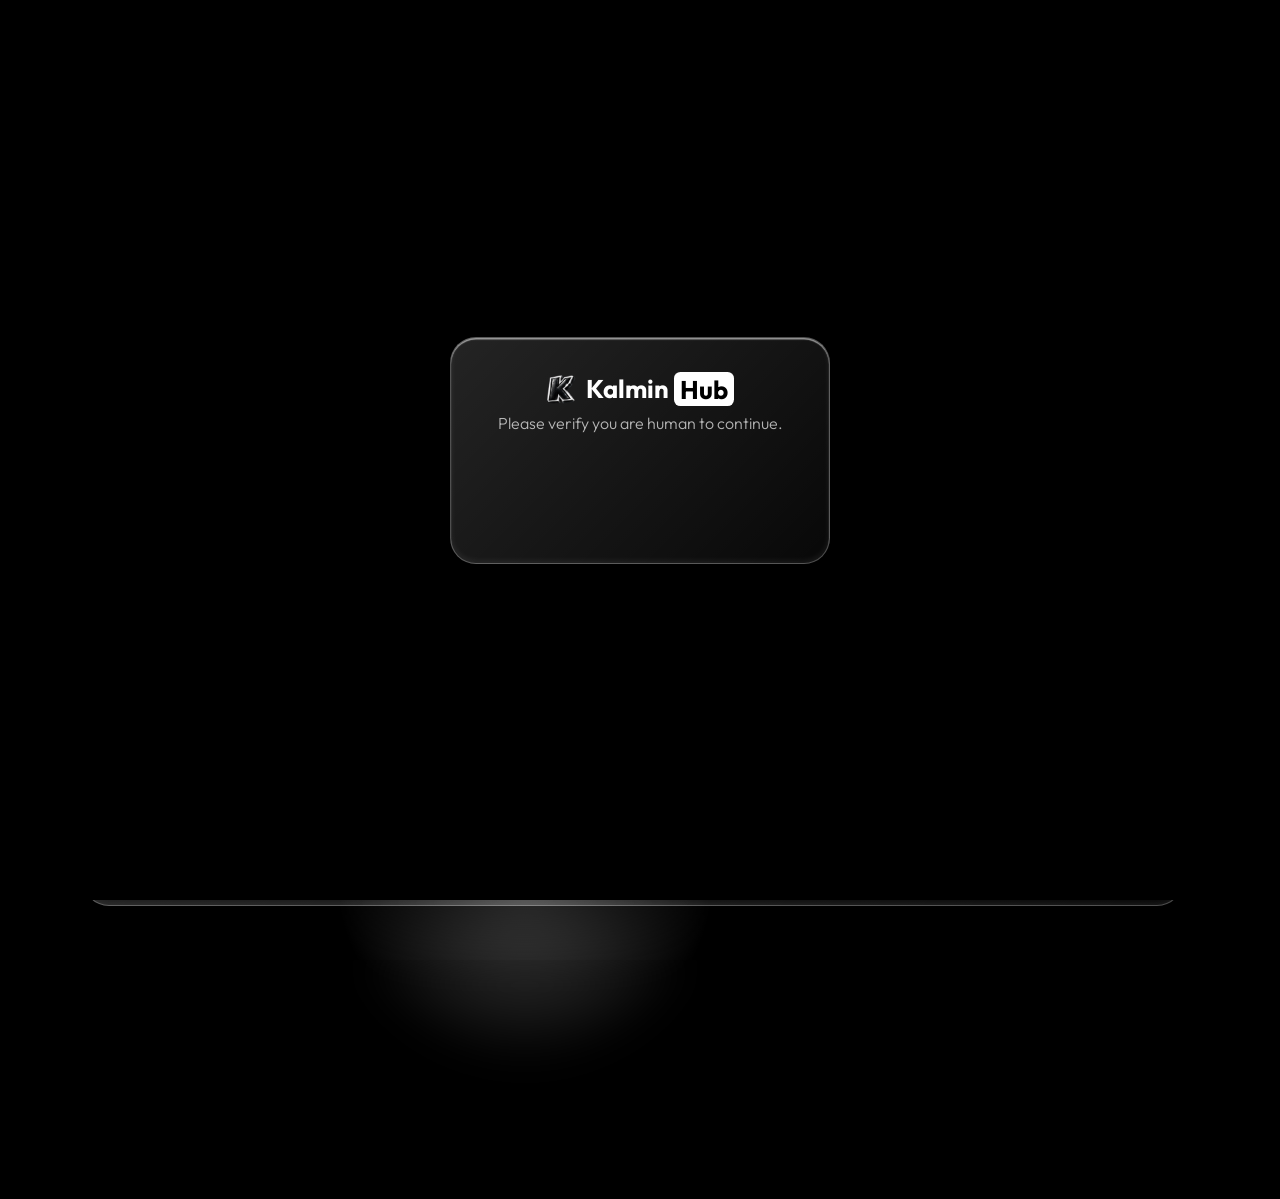
<file: index.html>
<!DOCTYPE html>
<html lang="en" data-theme="dark">
<head>
<meta charset="utf-8">
<meta name="viewport" content="width=device-width, initial-scale=1">
<title>Kalmin Hub</title>
<link rel="icon" type="image/png" href="/webicon.png">
<link href="https://fonts.googleapis.com/css2?family=Outfit:wght@200;300;500;700&display=swap" rel="stylesheet">
<script src="https://js.hcaptcha.com/1/api.js?render=explicit" async defer></script>
<script>document.write('<link rel="stylesheet" href="/style.css?v='+Math.floor(Date.now()/300000)+'">')</script>
</head>
<body>
<div class="blob b1"></div><div class="blob b2"></div><div class="blob b3"></div>

<div id="gate"><div class="glass">
  <div class="brand"><img src="/favicon.png" alt=""><span>Kalmin <b>Hub</b></span></div>
  <p>Please verify you are human to continue.</p>
  <div id="hc" class="h-captcha"></div>
</div></div>

<nav class="glass">
  <a class="brand" href="/" data-l><img src="/favicon.png" alt=""><span>Kalmin <b>Hub</b></span></a>
  <button class="ic" id="burger" aria-label="Menu">☰</button>
  <div class="links" id="links">
    <a href="/" data-l data-k="dash">Dashboard</a>
    <a href="/tutorials" data-l data-k="tut">Tutorial</a>
    <a href="/games" data-l data-k="games">Games</a>
    <a href="/executers" data-l data-k="exec">Executors</a>
    <button class="ic" id="theme" aria-label="Toggle theme">☾</button>
  </div>
</nav>

<main id="app"></main>

<footer class="glass">
  <div class="fc" id="fc"></div>
  <div class="fb">
    <p><span data-k="copy">© 2026 Kalmin. All rights reserved.</span><br><span data-k="disc">Kalmin is not affiliated with, endorsed by, or sponsored by Roblox Corporation. Roblox is a registered trademark of Roblox Corporation.</span></p>
    <select id="lang" aria-label="Language"><option value="en">English</option><option value="es">Español</option><option value="fr">Français</option><option value="de">Deutsch</option><option value="pt">Português</option></select>
  </div>
</footer>

<script>document.write('<script src="/app.js?v='+Math.floor(Date.now()/300000)+'"><\/script>')</script>
</body>
</html>
</file>
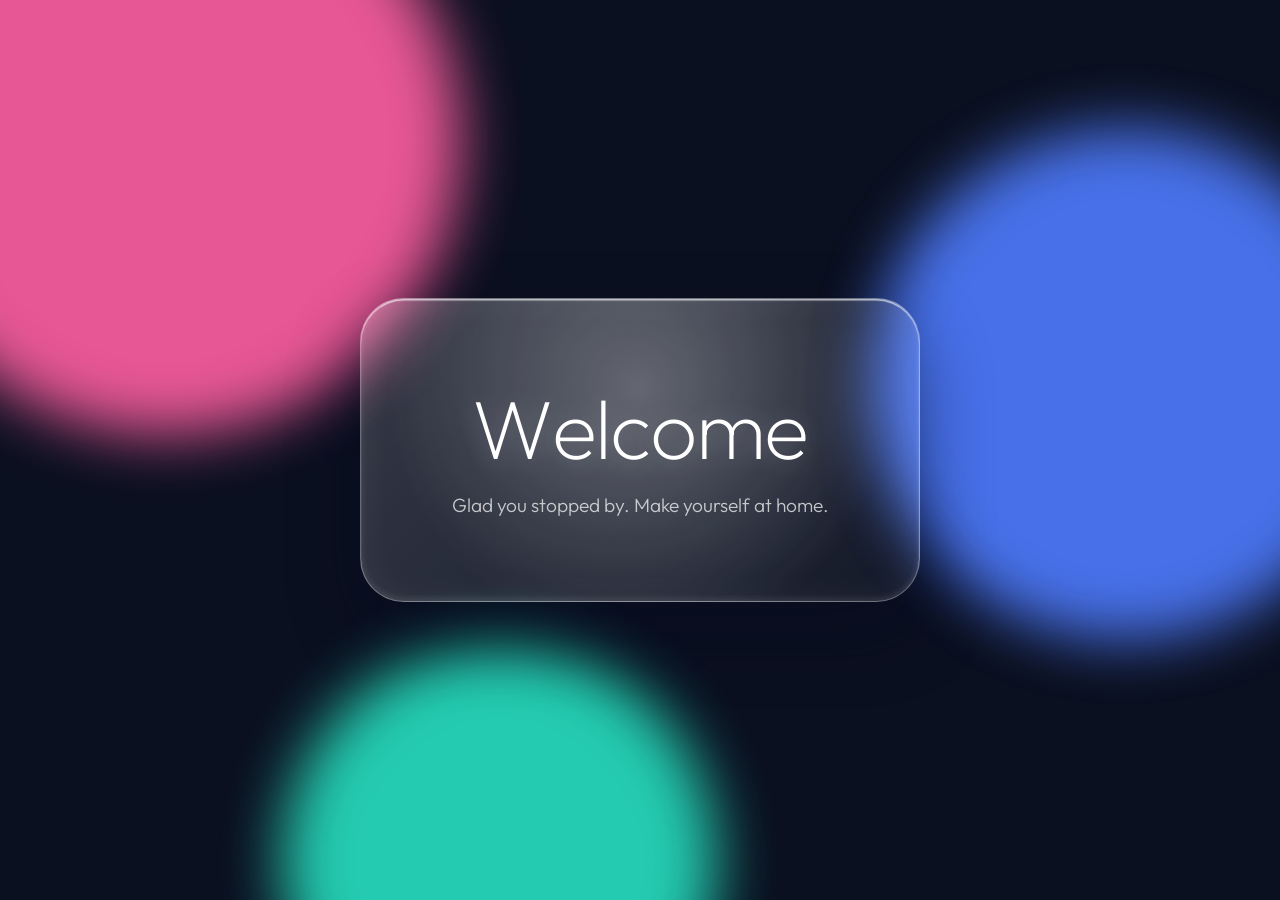
<file: KalminWeb.html>
<!DOCTYPE html>
<html lang="en">
<head>
<meta charset="utf-8">
<meta name="viewport" content="width=device-width, initial-scale=1">
<title>Welcome</title>
<link rel="preconnect" href="https://fonts.googleapis.com">
<link rel="preconnect" href="https://fonts.gstatic.com" crossorigin>
<link href="https://fonts.googleapis.com/css2?family=Outfit:wght@200;300;500&display=swap" rel="stylesheet">
<style>
  :root {
    --bg: #0b1020;
    --ink: #ffffff;
    --ink-soft: rgba(255, 255, 255, 0.72);
    --edge: rgba(255, 255, 255, 0.35);
    --mx: 50%;
    --my: 30%;
  }
  * { box-sizing: border-box; margin: 0; }
  html, body { height: 100%; }
  body {
    background: var(--bg);
    color: var(--ink);
    font-family: "Outfit", system-ui, -apple-system, "Segoe UI", sans-serif;
    display: grid;
    place-items: center;
    overflow: hidden;
    padding: 24px;
  }

  /* Colour the glass has to bend: blobs drift and change shape */
  .blob {
    position: fixed;
    filter: blur(30px);
    opacity: 0.9;
    border-radius: 50%;
    animation: drift 18s ease-in-out infinite alternate, morph 12s ease-in-out infinite alternate;
  }
  .b1 { width: 46vmax; height: 46vmax; left: -10vmax; top: -12vmax; background: #ff5fa2; }
  .b2 { width: 40vmax; height: 40vmax; right: -8vmax; top: 10vmax; background: #4f7cff; animation-duration: 22s, 14s; animation-delay: -6s, -3s; }
  .b3 { width: 34vmax; height: 34vmax; left: 22vmax; bottom: -14vmax; background: #27e0c0; animation-duration: 26s, 16s; animation-delay: -12s, -8s; }
  @keyframes drift {
    from { transform: translate(0, 0) scale(1) rotate(0deg); }
    to   { transform: translate(7vmax, 6vmax) scale(1.14) rotate(25deg); }
  }
  @keyframes morph {
    0%   { border-radius: 50% 50% 50% 50%; }
    50%  { border-radius: 62% 38% 46% 54% / 48% 60% 40% 52%; }
    100% { border-radius: 40% 60% 58% 42% / 56% 44% 56% 44%; }
  }

  /* Rising glass bubbles (created by the script below) */
  .bubble {
    position: fixed;
    bottom: -80px;
    border-radius: 50%;
    border: 1px solid rgba(255,255,255,0.4);
    background: radial-gradient(circle at 30% 28%, rgba(255,255,255,0.55), rgba(255,255,255,0.06) 55%);
    box-shadow: inset 0 0 12px rgba(255,255,255,0.18);
    -webkit-backdrop-filter: blur(3px);
    backdrop-filter: blur(3px);
    animation: rise linear infinite;
    pointer-events: none;
  }
  @keyframes rise {
    0%   { transform: translate3d(0, 0, 0) scale(0.8); opacity: 0; }
    10%  { opacity: 1; }
    50%  { transform: translate3d(var(--sway), -55vh, 0) scale(1); }
    90%  { opacity: 1; }
    100% { transform: translate3d(calc(var(--sway) * -1), -120vh, 0) scale(1.1); opacity: 0; }
  }

  /* Panel: enter once, then float forever, then tilt with the pointer */
  .enter { animation: arrive 1.2s cubic-bezier(.2,.8,.2,1) both; width: min(560px, 100%); position: relative; z-index: 1; }
  .float { animation: bob 7s ease-in-out infinite; }
  @keyframes arrive {
    from { opacity: 0; transform: translateY(30px) scale(0.94); filter: blur(12px); }
    to   { opacity: 1; transform: none; filter: blur(0); }
  }
  @keyframes bob {
    0%, 100% { transform: translateY(0); }
    50%      { transform: translateY(-14px); }
  }

  .glass {
    position: relative;
    overflow: hidden;
    padding: clamp(44px, 9vw, 84px) clamp(28px, 7vw, 64px);
    text-align: center;
    border-radius: 44px;
    background:
      radial-gradient(420px circle at var(--mx) var(--my), rgba(255,255,255,0.28), transparent 60%),
      linear-gradient(135deg, rgba(255,255,255,0.18), rgba(255,255,255,0.04));
    -webkit-backdrop-filter: blur(26px) saturate(180%) brightness(1.08);
    backdrop-filter: blur(26px) saturate(180%) brightness(1.08);
    border: 1px solid var(--edge);
    box-shadow:
      inset 0 1.5px 1px rgba(255,255,255,0.65),
      inset 0 -2px 6px rgba(255,255,255,0.12),
      inset 0 0 40px rgba(255,255,255,0.06),
      0 30px 70px rgba(5, 8, 30, 0.45);
    transition: transform 0.25s ease-out;
  }
  /* A band of light that sweeps across the glass */
  .glass::after {
    content: "";
    position: absolute;
    top: -20%; bottom: -20%; left: 0;
    width: 40%;
    background: linear-gradient(100deg, transparent, rgba(255,255,255,0.28), transparent);
    transform: translateX(-160%) skewX(-18deg);
    animation: sweep 6.5s ease-in-out 1.8s infinite;
    pointer-events: none;
  }
  @keyframes sweep {
    0%   { transform: translateX(-160%) skewX(-18deg); }
    35%, 100% { transform: translateX(420%) skewX(-18deg); }
  }

  /* Letters rise and focus one by one */
  h1 {
    font-weight: 200;
    font-size: clamp(2.8rem, 11vw, 5.2rem);
    letter-spacing: -0.02em;
    line-height: 1.1;
    text-shadow: 0 2px 24px rgba(255,255,255,0.25);
  }
  .ch {
    display: inline-block;
    opacity: 0;
    animation: letter 0.9s cubic-bezier(.2,.8,.2,1) forwards;
    animation-delay: calc(0.7s + var(--i) * 0.08s);
  }
  @keyframes letter {
    from { opacity: 0; transform: translateY(0.6em) scale(0.9); filter: blur(10px); }
    to   { opacity: 1; transform: none; filter: blur(0); }
  }
  p {
    margin-top: 18px;
    font-weight: 300;
    font-size: clamp(1rem, 3.4vw, 1.2rem);
    color: var(--ink-soft);
    opacity: 0;
    animation: fade 1.2s ease-out 1.9s forwards;
  }
  @keyframes fade {
    from { opacity: 0; transform: translateY(8px); }
    to   { opacity: 1; transform: none; }
  }

  @supports not ((backdrop-filter: blur(1px)) or (-webkit-backdrop-filter: blur(1px))) {
    .glass { background: rgba(30, 36, 70, 0.7); }
  }
  @media (prefers-reduced-motion: reduce) {
    .blob, .bubble, .enter, .float, .glass::after { animation: none; }
    .bubble { display: none; }
    .ch, p { animation: none; opacity: 1; }
    .glass { transition: none; }
  }
</style>
</head>
<body>
  <div class="blob b1"></div>
  <div class="blob b2"></div>
  <div class="blob b3"></div>

  <div class="enter">
    <div class="float">
      <main class="glass" id="glass">
        <h1 id="title" aria-label="Welcome">Welcome</h1>
        <p>Glad you stopped by. Make yourself at home.</p>
      </main>
    </div>
  </div>

<script>
  (function () {
    var reduce = window.matchMedia("(prefers-reduced-motion: reduce)").matches;

    // Split the headline into letters for the staggered reveal
    var title = document.getElementById("title");
    var text = title.textContent;
    title.textContent = "";
    text.split("").forEach(function (c, i) {
      var s = document.createElement("span");
      s.className = "ch";
      s.setAttribute("aria-hidden", "true");
      s.style.setProperty("--i", i);
      s.textContent = c;
      title.appendChild(s);
    });

    if (reduce) return;

    // Rising bubbles
    for (var n = 0; n < 14; n++) {
      var b = document.createElement("div");
      var size = 14 + Math.random() * 46;
      b.className = "bubble";
      b.style.width = b.style.height = size + "px";
      b.style.left = Math.random() * 100 + "vw";
      b.style.animationDuration = 14 + Math.random() * 16 + "s";
      b.style.animationDelay = -Math.random() * 24 + "s";
      b.style.setProperty("--sway", (Math.random() * 60 - 30) + "px");
      document.body.appendChild(b);
    }

    // The light on the glass follows the pointer, and the panel tilts slightly
    var glass = document.getElementById("glass");
    window.addEventListener("pointermove", function (e) {
      var r = glass.getBoundingClientRect();
      glass.style.setProperty("--mx", ((e.clientX - r.left) / r.width) * 100 + "%");
      glass.style.setProperty("--my", ((e.clientY - r.top) / r.height) * 100 + "%");
      var tx = (e.clientX / window.innerWidth - 0.5) * 8;
      var ty = (e.clientY / window.innerHeight - 0.5) * -8;
      glass.style.transform = "perspective(900px) rotateY(" + tx + "deg) rotateX(" + ty + "deg)";
    });
  })();
</script>
</body>
</html>
</file>
<file: style.css>
:root{--bg:#0a0710;--ink:#fff;--soft:rgba(255,255,255,.68);--acc:#ff4d8d;--g1:rgba(255,255,255,.14);--g2:rgba(255,255,255,.03);--edge:rgba(255,255,255,.28);--hi:rgba(255,255,255,.55);--sh:rgba(0,0,0,.5);--dot:rgba(255,77,141,.5)}
[data-theme=light]{--bg:#f3eef6;--ink:#1a1022;--soft:rgba(26,16,34,.68);--g1:rgba(255,255,255,.7);--g2:rgba(255,255,255,.25);--edge:rgba(255,255,255,.9);--hi:#fff;--sh:rgba(90,40,120,.22);--dot:rgba(255,77,141,.35)}
*{box-sizing:border-box;margin:0}
html{scroll-behavior:smooth}
body{background:var(--bg);color:var(--ink);font-family:Outfit,system-ui,sans-serif;font-weight:300;min-height:100vh;display:flex;flex-direction:column;overflow-x:hidden;transition:background .4s,color .4s}
a{color:inherit;text-decoration:none}
.blob{position:fixed;z-index:-1;border-radius:50%;filter:blur(60px);opacity:.55;animation:drift 20s ease-in-out infinite alternate,morph 13s ease-in-out infinite alternate}
.b1{width:46vmax;height:46vmax;left:-12vmax;top:-12vmax;background:#ff3d7f}
.b2{width:38vmax;height:38vmax;right:-10vmax;top:20vmax;background:#6a3dff;animation-delay:-6s}
.b3{width:32vmax;height:32vmax;left:25vmax;bottom:-14vmax;background:#ff8a3d;animation-delay:-11s}
[data-theme=light] .blob{opacity:.35}
@keyframes drift{to{transform:translate(7vmax,6vmax) scale(1.15) rotate(25deg)}}
@keyframes morph{0%{border-radius:50%}50%{border-radius:62% 38% 46% 54%/48% 60% 40% 52%}100%{border-radius:40% 60% 58% 42%/56% 44% 56% 44%}}
.glass{position:relative;overflow:hidden;border-radius:26px;background:linear-gradient(135deg,var(--g1),var(--g2));-webkit-backdrop-filter:blur(22px) saturate(180%);backdrop-filter:blur(22px) saturate(180%);border:1px solid var(--edge);box-shadow:inset 0 1.5px 1px var(--hi),inset 0 -2px 6px rgba(255,255,255,.08),0 20px 50px var(--sh)}
.glass::after{content:"";position:absolute;top:-20%;bottom:-20%;left:0;width:35%;background:linear-gradient(100deg,transparent,rgba(255,255,255,.22),transparent);transform:translateX(-160%) skewX(-18deg);animation:sweep 8s ease-in-out infinite;pointer-events:none}
@keyframes sweep{0%{transform:translateX(-160%) skewX(-18deg)}35%,100%{transform:translateX(450%) skewX(-18deg)}}
nav{position:sticky;top:12px;z-index:20;margin:12px auto 0;width:min(1100px,calc(100% - 24px));padding:10px 18px;display:flex;align-items:center;gap:18px;border-radius:999px}
.brand{display:flex;align-items:center;gap:10px;font-weight:700;font-size:1.1rem}
.brand img{width:30px;height:30px;border-radius:8px}
.brand b{color:var(--acc)}
.links{display:flex;gap:4px;margin-left:auto;align-items:center}
.links a{padding:8px 14px;border-radius:999px;color:var(--soft);font-weight:500;font-size:.95rem;transition:.25s}
.links a:hover,.links a.on{color:var(--ink);background:rgba(255,77,141,.18)}
.ic{background:none;border:1px solid var(--edge);color:var(--ink);width:38px;height:38px;border-radius:50%;cursor:pointer;font-size:1rem;transition:.25s}
.ic:hover{transform:rotate(20deg);border-color:var(--acc)}
#burger{display:none}
main{flex:1;width:min(1100px,calc(100% - 24px));margin:24px auto}
.page{animation:pg .7s cubic-bezier(.2,.8,.2,1) both}
@keyframes pg{from{opacity:0;transform:translateY(24px);filter:blur(8px)}to{opacity:1;transform:none;filter:none}}
.hero{text-align:center;padding:clamp(50px,10vw,110px) 20px;background-image:radial-gradient(var(--dot) 1.3px,transparent 1.6px);background-size:14px 14px}
.hero h1{font-size:clamp(2.6rem,10vw,5.4rem);font-weight:700;letter-spacing:-.03em;line-height:1}
.hero h1 b{color:var(--acc);font-weight:700}
.hero h2{margin-top:14px;font-weight:500;font-size:clamp(1.1rem,3.5vw,1.6rem)}
.hero h2 b{color:var(--acc)}
.btns{display:flex;gap:12px;justify-content:center;margin-top:28px;flex-wrap:wrap}
.btn{border:1px solid var(--edge);background:rgba(255,255,255,.1);color:var(--ink);font:500 1rem Outfit,sans-serif;padding:12px 26px;border-radius:14px;cursor:pointer;transition:.25s;display:inline-block}
.btn.p{background:var(--acc);border-color:var(--acc);color:#fff;box-shadow:0 8px 28px rgba(255,77,141,.45)}
.btn:hover{transform:translateY(-3px) scale(1.03)}
.grid{display:grid;grid-template-columns:repeat(auto-fit,minmax(260px,1fr));gap:16px;margin-top:16px}
.card{padding:26px;transition:transform .3s}.card:hover{transform:translateY(-4px)}
.card .n{font-size:2.6rem;font-weight:700;color:var(--acc)}
.card small{color:var(--soft);font-size:.95rem}
.tag{font-size:.75rem;letter-spacing:.12em;color:var(--acc);font-weight:700;text-transform:uppercase}
h3.t{font-size:clamp(1.6rem,5vw,2.4rem);font-weight:700;margin:6px 0 18px}
.sec{display:flex;align-items:center;gap:10px;font-weight:500;font-size:1.15rem;margin:26px 0 10px}
.dot{width:12px;height:12px;border-radius:50%;flex:none}
.dot.green{background:#3ddc84;box-shadow:0 0 12px 3px #3ddc84}.dot.yellow{background:#ffc83d;box-shadow:0 0 12px 3px #ffc83d}.dot.red{background:#ff4040;box-shadow:0 0 12px 3px #ff4040}.dot.black{background:#000;box-shadow:0 0 12px 3px #777;border:1px solid #888}
.list{display:grid;gap:10px}
.row{display:flex;align-items:center;justify-content:space-between;gap:12px;padding:14px 20px;border-radius:16px}
.row a{color:var(--acc);font-weight:500}.row a:hover{text-decoration:underline}
.empty{color:var(--soft);padding:10px 4px}
.vid{display:block;margin-top:10px;border-radius:14px;overflow:hidden;position:relative;aspect-ratio:16/9;background:#000 center/cover}
.vid::after{content:"▶";position:absolute;inset:0;display:grid;place-items:center;font-size:2rem;color:#fff;background:rgba(0,0,0,.25)}
pre.code{white-space:pre-wrap;word-break:break-all;background:rgba(0,0,0,.35);color:#fff;padding:16px;border-radius:14px;margin:14px 0;font-size:.9rem}
.doc{padding:clamp(22px,5vw,44px);white-space:pre-wrap;line-height:1.7;color:var(--soft)}
footer{width:min(1100px,calc(100% - 24px));margin:30px auto 16px;padding:30px clamp(20px,4vw,40px) 20px}
.fc{display:grid;grid-template-columns:repeat(auto-fit,minmax(150px,1fr));gap:24px}
.fc h4{font-size:.8rem;letter-spacing:.12em;text-transform:uppercase;margin-bottom:12px}
.fc a{display:block;color:var(--soft);padding:4px 0;font-size:.95rem}.fc a:hover{color:var(--acc)}
.fb{display:flex;justify-content:space-between;align-items:center;gap:16px;flex-wrap:wrap;border-top:1px solid var(--edge);margin-top:24px;padding-top:16px;font-size:.8rem;color:var(--soft)}
.fb p{max-width:640px}
select,input,textarea{font:inherit;color:var(--ink);background:rgba(127,127,127,.15);border:1px solid var(--edge);border-radius:10px;padding:9px 12px;width:100%}
select option{color:#000}
.fb select{width:auto}
#gate{position:fixed;inset:0;z-index:100;display:grid;place-items:center;padding:20px;background:var(--bg)}
#gate .glass{padding:34px;text-align:center;max-width:380px;width:100%}
#gate .brand{justify-content:center;font-size:1.6rem;margin-bottom:8px}
#gate p{color:var(--soft);margin-bottom:18px}
#gate .h-captcha{display:flex;justify-content:center;min-height:78px}
.adm label{display:block;font-size:.8rem;color:var(--soft);margin:12px 0 4px}
.adm h4{margin:24px 0 6px;color:var(--acc)}
.ar{display:grid;grid-template-columns:1fr 1.6fr 1fr auto;gap:8px;margin-bottom:8px}
.ar button{background:#ff4040;border:0;color:#fff;border-radius:10px;padding:0 12px;cursor:pointer}
@media(max-width:760px){
 nav{border-radius:26px;flex-wrap:wrap}#burger{display:block;margin-left:auto}
 .links{display:none;width:100%;flex-direction:column;align-items:stretch;margin:0}.links.open{display:flex}
 .ar{grid-template-columns:1fr 1fr}
}


/* v2: black & white, perf, mobile */
:root{--bg:#000;--acc:#fff;--on:#000;--dot:rgba(255,255,255,.2);--bl:rgba(255,255,255,.5)}
[data-theme=light]{--bg:#f2f2f2;--acc:#000;--on:#fff;--dot:rgba(0,0,0,.2);--bl:rgba(0,0,0,.2)}
body{min-height:100vh;min-height:100dvh;-webkit-tap-highlight-color:transparent}
.blob,.b1,.b2,.b3{filter:none;opacity:.6;background:radial-gradient(circle,var(--bl),transparent 66%);animation:drift 26s ease-in-out infinite alternate}
@keyframes pg{from{opacity:0;transform:translateY(18px)}to{opacity:1;transform:none}}
.brand b,.hero h1 b{color:#000;background:#fff;padding:.02em .22em;border-radius:.25em;font-weight:700}
[data-theme=light] .brand b,[data-theme=light] .hero h1 b{background:rgba(0,0,0,.1)}
.hero h2 b{color:var(--ink);font-weight:700}
.links a:hover,.links a.on{background:rgba(127,127,127,.22)}
.btn.p{color:var(--on);box-shadow:0 8px 28px rgba(127,127,127,.3)}
.tag,.adm h4{color:var(--ink)}
.row{-webkit-backdrop-filter:none;backdrop-filter:none;background:rgba(127,127,127,.12);flex-wrap:wrap}
.row a{color:var(--ink);text-decoration:underline;text-underline-offset:3px}
.lk{display:flex;gap:16px;flex-wrap:wrap;justify-content:flex-end}
.doc{white-space:normal}
.doc h1{font-size:1.9rem;color:var(--ink);margin:.6em 0 .3em}.doc h2{font-size:1.5rem;color:var(--ink);margin:.6em 0 .3em}.doc h3{font-size:1.2rem;color:var(--ink);margin:.6em 0 .3em}
.doc p{margin:.3em 0}.doc b{color:var(--ink)}.doc code{background:rgba(127,127,127,.25);padding:1px 6px;border-radius:6px}
.ar{display:flex;flex-wrap:wrap}.ar input,.ar select{flex:1 1 150px;width:auto;min-width:0}.ar button{padding:9px 14px}
input:disabled{opacity:.4}
@media(max-width:760px){
 nav{top:8px;padding:8px 14px}
 main{margin:16px auto}
 .links a{padding:12px 14px}
 .links .ic{align-self:flex-start;margin:4px 0}
 .hero{padding:48px 14px}
 .fc{grid-template-columns:1fr 1fr}
 .btns .btn{flex:1 1 140px;text-align:center}
}

/* v3: burger rotate, stable page width */
html{scrollbar-gutter:stable}
#burger{transition:transform .3s ease,border-color .25s}
#burger.open{transform:rotate(90deg);border-color:var(--acc)}

/* v4: page transitions */
#app.out{opacity:0;transform:translateY(-12px) scale(.99);transition:opacity .2s ease,transform .2s ease}
.page{animation:pg .5s cubic-bezier(.2,.8,.2,1) both}
.page>*{animation:pgc .6s cubic-bezier(.2,.8,.2,1) both}
.page>*:nth-child(2){animation-delay:.07s}.page>*:nth-child(3){animation-delay:.14s}.page>*:nth-child(n+4){animation-delay:.2s}
.page .list>*,.page .grid>*{animation:pgc .5s cubic-bezier(.2,.8,.2,1) both}
.page .list>*:nth-child(1),.page .grid>*:nth-child(1){animation-delay:.1s}.page .list>*:nth-child(2),.page .grid>*:nth-child(2){animation-delay:.14s}.page .list>*:nth-child(3),.page .grid>*:nth-child(3){animation-delay:.18s}.page .list>*:nth-child(4){animation-delay:.22s}.page .list>*:nth-child(5){animation-delay:.26s}.page .list>*:nth-child(6){animation-delay:.3s}.page .list>*:nth-child(n+7){animation-delay:.34s}
@keyframes pgc{from{opacity:0;transform:translateY(22px)}to{opacity:1;transform:none}}

/* v5: smooth burger rotation */
#burger{display:grid;place-items:center;padding:0;line-height:1;transition:transform .45s cubic-bezier(.4,0,.2,1),border-color .3s;will-change:transform}
#burger:hover{transform:none}
#burger.open,#burger.open:hover{transform:rotate(90deg);border-color:var(--acc)}

/* v6: light effects only on touch devices; picker */
.pick{position:fixed;inset:0;z-index:60;display:grid;place-items:center;padding:20px;background:rgba(0,0,0,.55);animation:fadeIn .25s ease both}
.pick .glass{width:min(380px,100%);animation:pop .35s cubic-bezier(.2,.8,.2,1) both}
.opts{display:grid;gap:10px;margin-top:16px}
@keyframes fadeIn{from{opacity:0}to{opacity:1}}
@keyframes pop{from{opacity:0;transform:scale(.92) translateY(10px)}to{opacity:1;transform:none}}

/* v7 */
nav{width:min(1200px,calc(100% - 24px));-webkit-transform:translateZ(0);transform:translateZ(0)}
.tools{display:flex;gap:8px;margin-left:6px;align-items:center}
.glass:not(.hero):not(nav)::after{display:none}
.links.open{animation:menuIn .3s ease both}
@keyframes menuIn{from{opacity:0;transform:translateY(-8px)}to{opacity:1;transform:none}}
@keyframes fadeOut{to{opacity:0}}
@keyframes popOut{to{opacity:0;transform:scale(.92) translateY(10px)}}
.pick.closing{animation:fadeOut .25s ease both}
.pick.closing .glass{animation:popOut .25s ease both}
@media(min-width:561px) and (max-width:760px){
 nav{flex-wrap:nowrap;border-radius:999px}
 #burger{display:none}
 .links{display:flex;flex-direction:row;width:auto;margin-left:auto;align-items:center}
 .links a{padding:8px 9px;font-size:.88rem}
}
@media(max-width:560px){.links .tools{margin:6px 0 0}}
@media(pointer:coarse),(max-width:760px){
 .glass{-webkit-backdrop-filter:blur(14px) saturate(150%);backdrop-filter:blur(14px) saturate(150%)}
 .card:hover,.btn:hover{transform:none}
}
html.noanim *,html.noanim *::before,html.noanim *::after{animation:none!important;transition:none!important}
/* gate */
#gate{transition:opacity .5s ease}
#gate.leave{opacity:0;pointer-events:none}
#gate .glass{animation:pop .6s cubic-bezier(.2,.8,.2,1) both}
#gate.leave .glass{transform:scale(.94) translateY(-10px);transition:transform .5s ease}
.h-captcha{transition:opacity .35s ease,transform .35s ease}
.hc-done{opacity:0;transform:scale(.9)}
.gok{display:none;align-items:center;justify-content:center;gap:10px;font-weight:500;margin:6px 0 16px}
.gok.show{display:flex;animation:pop .45s cubic-bezier(.2,.8,.2,1) both}
.ck{width:28px;height:28px;border-radius:50%;background:#3ddc84;color:#000;display:grid;place-items:center;font-weight:700;animation:ring 1.6s ease-out infinite}
@keyframes ring{0%{box-shadow:0 0 0 0 rgba(61,220,132,.6)}100%{box-shadow:0 0 0 14px rgba(61,220,132,0)}}
.gcont{display:none;width:100%}
.gcont.show{display:block;animation:pop .5s .12s cubic-bezier(.2,.8,.2,1) both}
/* discord join */
.join{display:flex;align-items:center;justify-content:space-between;gap:20px;flex-wrap:wrap;padding:clamp(24px,5vw,44px);margin-top:16px}
.jt{display:flex;align-items:center;gap:10px;font-weight:700;color:var(--soft);margin-bottom:12px}
.dico{--e:#5865f2;color:#fff;width:36px;height:36px;border-radius:10px;background:#5865f2;display:grid;place-items:center}
.join h3{font-size:clamp(1.9rem,6vw,3.2rem);font-weight:700;letter-spacing:-.03em;line-height:1.05}
.join p{color:var(--soft);margin-top:10px}
.dbtn{--e:#e4e4e4;display:inline-flex;align-items:center;gap:10px;background:linear-gradient(#fff,#dcdcdc);color:#000;font-weight:500;padding:13px 24px;border-radius:999px;box-shadow:0 8px 24px rgba(0,0,0,.35);transition:transform .25s}
.dbtn:hover{transform:translateY(-3px) scale(1.03)}
[data-theme=light] .dbtn{--e:#222;background:#111;color:#fff}
[dir=rtl] .links{margin-left:0;margin-right:auto}

/* v8 */
.card.stat:hover{transform:none}
.links.closing{animation:menuOut .25s ease both}
@keyframes menuOut{to{opacity:0;transform:translateY(-8px)}}
.ic:hover{transform:none;border-color:var(--edge)}
@media(hover:hover){.ic:not(#burger):hover{transform:rotate(20deg);border-color:var(--acc)}}
@media(pointer:coarse),(max-width:760px){.dbtn:hover,.ic:hover{transform:none}}
#burger.open,#burger.open:hover{transform:rotate(90deg);border-color:var(--acc)}
@media(max-width:760px) and (pointer:fine){
 nav{flex-wrap:wrap;justify-content:center;border-radius:26px}
 #burger{display:none}
 .links{display:flex;flex-direction:row;flex-wrap:wrap;width:100%;justify-content:center;margin:0;align-items:center}
 .links a{padding:8px 10px;font-size:.88rem}
 .links .tools{margin:0 0 0 6px}
}

/* v9: menu button only on touch phones */
#burger{display:none}
@media(max-width:560px) and (pointer:coarse){#burger{display:grid;margin-left:auto}}

/* v10: smoother on PC */
.glass{-webkit-backdrop-filter:blur(18px) saturate(150%);backdrop-filter:blur(18px) saturate(150%)}
.page{animation:none}
.page>.grid,.page>.list{animation:none}
#app.out{opacity:1;transform:none;transition:none}
#app.out .glass,#app.out .t,#app.out .sec{opacity:0;transform:translateY(-12px);transition:opacity .2s ease,transform .2s ease}
html.busy .blob{animation-play-state:paused}
.glass::after{will-change:transform}
</file>
